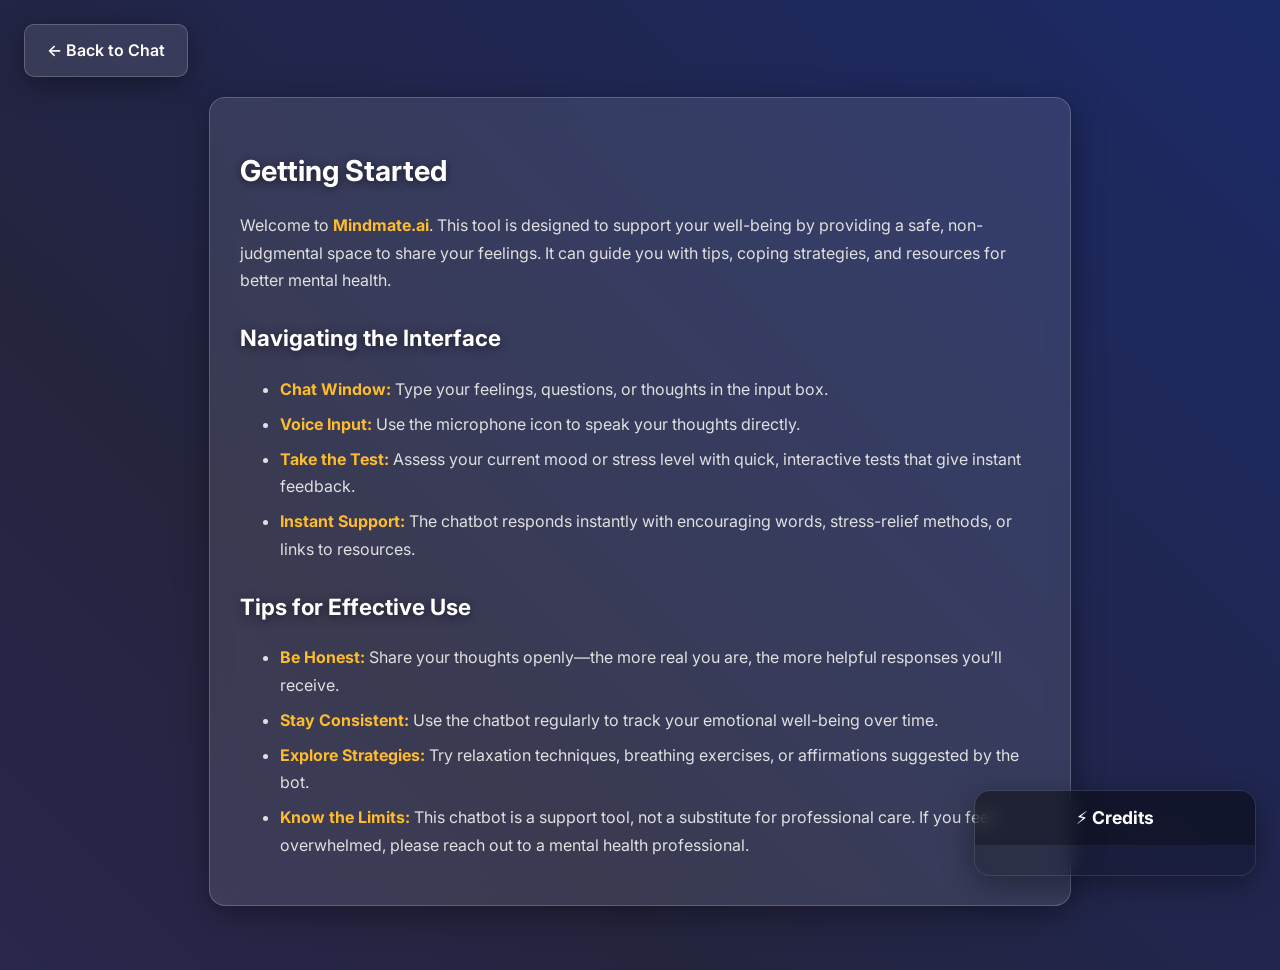
<file: templates/help.html>
<!DOCTYPE html>
<html lang="en">
<head>
  <meta charset="UTF-8">
  <meta name="viewport" content="width=device-width, initial-scale=1.0">
  <title>Help - Mindmate.ai</title>
  <link rel="preconnect" href="https://fonts.googleapis.com">
  <link rel="preconnect" href="https://fonts.gstatic.com" crossorigin>
  <link href="https://fonts.googleapis.com/css2?family=Inter:wght@400;500;600;700;800&display=swap" rel="stylesheet">
  <style>
    /* General Page Styling */
    body {
      margin: 0;
      font-family: 'Inter', system-ui, sans-serif;
      color: #e0e0e0;
      line-height: 1.7;
      padding: 24px;
      overflow-x: hidden;
      
      /* FIX: Replaced the extreme red with a soothing pink (#c33764) */
      background: linear-gradient(45deg, #0f0c29, #302b63, #24243e, #1a2a6c, #c33764, #fdbb2d);
      background-size: 400% 400%;
      animation: gradientAnimation 25s ease infinite;
    }

    @keyframes gradientAnimation {
      0% { background-position: 0% 50%; }
      50% { background-position: 100% 50%; }
      100% { background-position: 0% 50%; }
    }
    
    @keyframes floatAnimation {
      0% { transform: translateY(0px) rotateY(0deg); }
      50% { transform: translateY(-12px) rotateY(4deg); }
      100% { transform: translateY(0px) rotateY(0deg); }
    }

    /* Back Button */
    .back-btn {
      display: inline-block;
      margin-bottom: 20px;
      padding: 12px 22px;
      color: #fff;
      text-decoration: none;
      font-size: 1rem;
      font-weight: 600;
      border-radius: 10px;
      transition: all 0.3s ease;
      background: rgba(255, 255, 255, 0.1);
      border: 1px solid rgba(255, 255, 255, 0.2);
      box-shadow: 0 8px 32px 0 rgba(0, 0, 0, 0.37);
      backdrop-filter: blur(4px);
      -webkit-backdrop-filter: blur(4px);
    }

    .back-btn:hover {
      background: rgba(255, 255, 255, 0.2);
      transform: translateY(-4px) scale(1.05);
      box-shadow: 0 12px 40px 0 rgba(0, 0, 0, 0.5);
    }

    /* Help Section with 3D Glass Effect */
    .help-container {
      max-width: 800px;
      margin: 0 auto 40px auto;
      padding: 30px;
      border-radius: 16px;
      background: rgba(255, 255, 255, 0.1);
      border: 1px solid rgba(255, 255, 255, 0.2);
      box-shadow: 0 8px 32px 0 rgba(0, 0, 0, 0.37);
      backdrop-filter: blur(10px);
      -webkit-backdrop-filter: blur(10px);
      transition: transform 0.5s ease;
      transform-style: preserve-3d;
    }

    .help-container:hover {
      transform: perspective(1000px) rotateX(2deg) rotateY(-2deg) scale(1.02);
    }

    .help-container h1, .help-container h2 {
      color: #fff;
      text-shadow: 0 2px 10px rgba(0, 0, 0, 0.5);
    }

    .help-container h1 { font-size: 1.8rem; margin-bottom: 15px; }
    .help-container h2 { margin-top: 25px; font-size: 1.4rem; }
    .help-container b { color: #fdbb2d; font-weight: 700; }
    .help-container li { margin-bottom: 8px; }

    /* Credits Box Styling */
    .credits-container {
      border-radius: 16px;
      overflow: hidden;
      background: rgba(0, 0, 0, 0.2);
      border: 1px solid rgba(255, 255, 255, 0.1);
      box-shadow: 0 8px 32px 0 rgba(0, 0, 0, 0.37);
      backdrop-filter: blur(10px);
      -webkit-backdrop-filter: blur(10px);
      position: fixed;
      bottom: 24px;
      right: 24px;
      width: 280px;
      animation: floatAnimation 6s ease-in-out infinite;
    }

    @media (max-width: 768px) {
      .credits-container {
        position: relative;
        bottom: auto;
        right: auto;
        width: 100%;
        max-width: 800px;
        margin: 0 auto;
        animation: none;
      }
    }

    .credits-header {
      background: rgba(0, 0, 0, 0.3);
      padding: 12px;
      cursor: pointer;
      font-weight: bold;
      text-align: center;
      font-size: 1.1rem;
      user-select: none;
      transition: background 0.3s ease;
      color: #fff;
    }

    .credits-header:hover {
      background: rgba(0, 0, 0, 0.5);
    }

    .credits-content {
      padding: 15px;
      max-height: 0;
      overflow: hidden;
      opacity: 0;
      transition: max-height 0.5s ease, opacity 0.5s ease, padding 0.5s ease;
    }
    
    .credits-content.show {
      max-height: 300px;
      opacity: 1;
      padding: 20px;
    }

    .credits-content ul { list-style: none; padding: 0; margin: 0; }
    .credits-content li { font-size: 0.95rem; margin: 8px 0; }
    .credits-content .name { font-weight: bold; color: #fdbb2d; }
    .credits-content .footer { margin-top: 10px; font-size: 0.8rem; opacity: 0.8; text-align: center; }

  </style>
</head>
<body>

  <a href="/chat" class="back-btn">← Back to Chat</a>

  <div class="help-container">
    <h1>Getting Started</h1>
    <p>
      Welcome to <b>Mindmate.ai</b>. This tool is designed to support your well-being by 
      providing a safe, non-judgmental space to share your feelings. It can guide you 
      with tips, coping strategies, and resources for better mental health.
    </p>
    <h2>Navigating the Interface</h2>
    <ul>
      <li><b>Chat Window:</b> Type your feelings, questions, or thoughts in the input box.</li>
      <li><b>Voice Input:</b> Use the microphone icon to speak your thoughts directly.</li>
      <li><b>Take the Test:</b> Assess your current mood or stress level with quick, 
        interactive tests that give instant feedback.</li>

      <li><b>Instant Support:</b> The chatbot responds instantly with encouraging words, 
          stress-relief methods, or links to resources.</li>
    </ul>
    <h2>Tips for Effective Use</h2>
    <ul>
      <li><b>Be Honest:</b> Share your thoughts openly—the more real you are, the more helpful responses you’ll receive.</li>
      <li><b>Stay Consistent:</b> Use the chatbot regularly to track your emotional well-being over time.</li>
      <li><b>Explore Strategies:</b> Try relaxation techniques, breathing exercises, or affirmations suggested by the bot.</li>
      <li><b>Know the Limits:</b> This chatbot is a support tool, not a substitute for professional care. If you feel overwhelmed, please reach out to a mental health professional.</li>
    </ul>
  </div>

  <div class="credits-container">
    <div class="credits-header">⚡ Credits</div>
    <div class="credits-content">
      <ul>
        <li><span class="name">Shivansh Sharma</span> — Backend & Team Leader</li>
        <li><span class="name">Mansi Gupta</span> — Tester and Supporter</li>
        <li><span class="name">Yuvraj Singh</span> — Data Handling</li>
        <li><span class="name">Mohd Shahbaz Khan</span> — Frontend Developer</li>
      </ul>
      <p class="footer">© 2025 Mindmate.ai</p>
    </div>
  </div>

  <script>
    // --- Credits Box Script ---
    const header = document.querySelector('.credits-header');
    const content = document.querySelector('.credits-content');
    header.addEventListener('click', () => {
      content.classList.toggle('show');
    });
  </script>
</body>
</html>
</file>
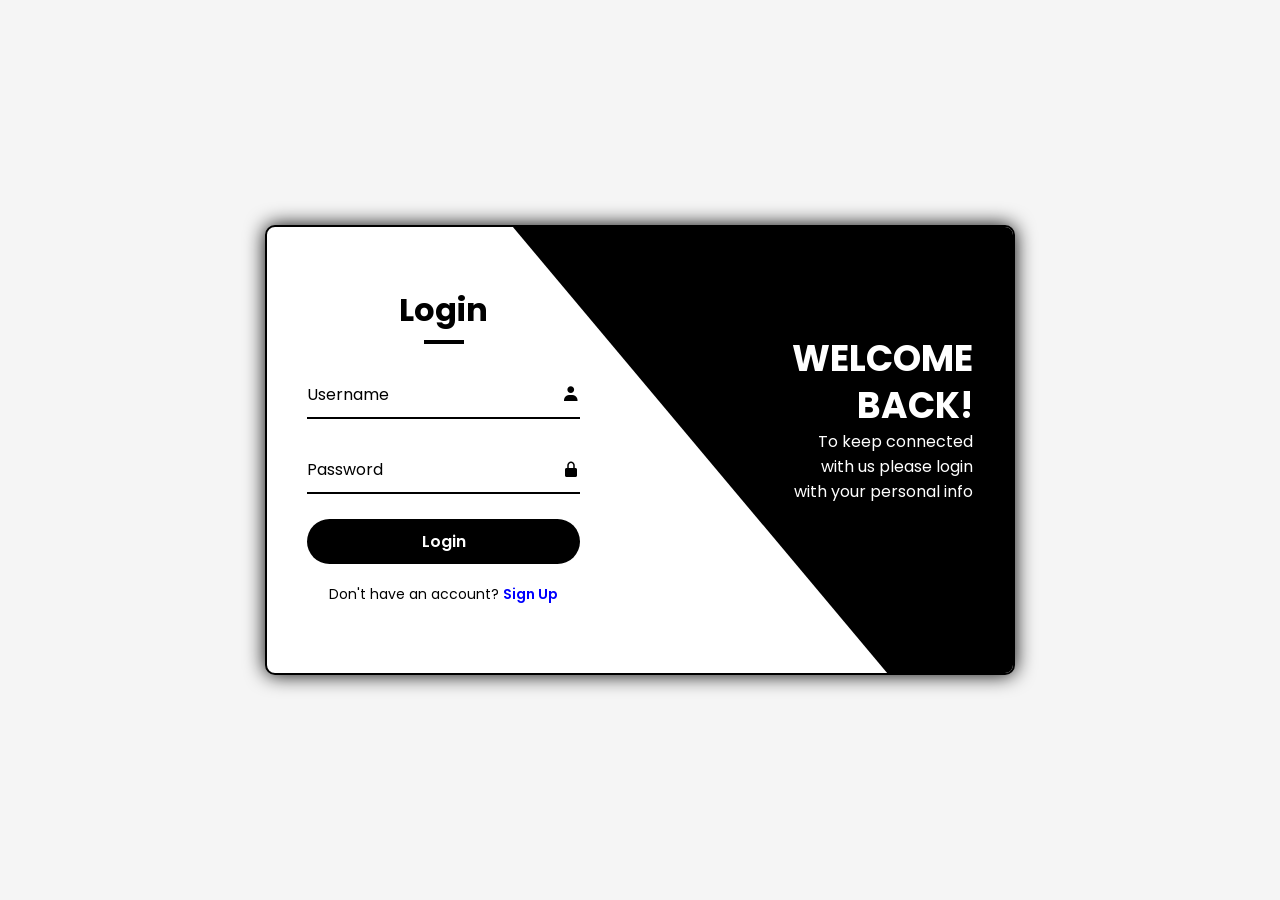
<file: templates/login.html>
<!DOCTYPE html>
<html lang="en">

<head>
    <meta charset="UTF-8">
    <meta name="viewport" content="width=device-width, initial-scale=1.0">
    <title>Login Register form</title>

    <link href='https://unpkg.com/boxicons@2.1.4/css/boxicons.min.css' rel='stylesheet'>

    <style>
        @import url('https://fonts.googleapis.com/css2?family=Poppins:wght@300;400;500;600;700;800&display=swap');

        :root {
            --white: #fff;
            --black: #000;
            --lightBulue: #17a;
        }

        * {
            margin: 0;
            padding: 0;
            box-sizing: border-box;
            font-family: 'Poppins', sans-serif;
        }

        body {
            display: flex;
            justify-content: center;
            align-items: center;
            min-height: 100vh;
            background: #f5f5f5;
        }

        .wrapper {
            position: relative;
            width: 750px;
            height: 450px;
            background: var(--white);
            border: 2px solid var(--black);
            border-radius: 10px;
            box-shadow: 0 0 20px var(--black);
            overflow: hidden;
        }

        .wrapper .form-box {
            position: absolute;
            top: 0;
            width: 50%;
            height: 100%;
            display: flex;
            justify-content: center;
            flex-direction: column;
        }

        .wrapper .form-box.login {
            left: 0;
            padding: 0 60px 0 40px;
        }

        .form-box h2 {
            margin-bottom: 10px;
            position: relative;
            font-size: 32px;
            color: var(--black);
            text-align: center;
        }

        .form-box h2::after {
            content: "";
            position: absolute;
            bottom: -10px;
            left: 50%;
            transform: translateX(-50%);
            width: 40px;
            height: 4px;
            background: var(--black);
        }

        .form-box .input-box {
            position: relative;
            width: 100%;
            height: 50px;
            margin: 25px 0;
        }

        .input-box input {
            width: 100%;
            height: 100%;
            background: transparent;
            color: var(--black);
            font-size: 16px;
            font-weight: 500;
            border: none;
            outline: none;
            border-bottom: 2px solid var(--black);
            transition: .5s;
            padding-right: 23px;
        }

        .input-box input:focus,
        .input-box input:valid {
            border-bottom-color: var(--lightBulue);
        }

        .input-box label {
            position: absolute;
            top: 50%;
            left: 0;
            transform: translateY(-50%);
            font-size: 16px;
            color: var(--black);
            pointer-events: none;
            transition: 0.5s;
        }

        .input-box input:focus~label,
        .input-box input:valid~label {
            top: -5px;
            color: var(--lightBulue);
        }

        .input-box i {
            position: absolute;
            top: 50%;
            right: 0;
            transform: translateY(-50%);
            font-size: 18px;
            transition: 0.5s;
        }

        .input-box input:focus~i,
        .input-box input:valid~i {
            color: var(--lightBulue);
        }

        /* 🔔 Toast container */
        .toast-container {
            position: fixed;
            top: 20px;
            right: 20px;
            z-index: 9999;
            display: flex;
            flex-direction: column;
            gap: 10px;
        }

        /* 🔔 Toast box */
        .toast {
            min-width: 220px;
            padding: 12px 18px;
            border-radius: 6px;
            font-size: 14px;
            font-weight: 500;
            color: #fff;
            animation: fadeIn 0.5s, fadeOut 0.5s 3.5s;
        }

        /* Success & error colors */
        .toast.success {
            background: #28a745;
        }

        .toast.error {
            background: #dc3545;
        }

        /* Animations */
        @keyframes fadeIn {
            from {
                opacity: 0;
                transform: translateY(20px);
            }

            to {
                opacity: 1;
                transform: translateY(0);
            }
        }

        @keyframes fadeOut {
            from {
                opacity: 1;
                transform: translateY(0);
            }

            to {
                opacity: 0;
                transform: translateY(20px);
            }
        }


        form button {
            position: relative;
            width: 100%;
            height: 45px;
            background-color: var(--black);
            color: var(--white);
            border: none;
            outline: none;
            border-radius: 40px;
            cursor: pointer;
            font-size: 16px;
            font-weight: 600;
            transition: .3s;
        }

        form button:hover {
            box-shadow: 0 0 10px rgba(0, 0, 0, 0.8);
        }

        form .linkTxt {
            font-size: 14px;
            color: var(--black);
            text-align: center;
            margin: 20px 0 10px;
        }

        .linkTxt p a {
            color: blue;
            text-decoration: none;
            font-weight: 600;
        }

        .wrapper .form-box.login .animation {
            transform: translateX(0);
            transition: 0.7s ease;
            opacity: 1;
            filter: blur(0);
            transition-delay: calc(.1s * var(--j));
        }

        .wrapper.active .form-box.login .animation {
            transform: translateX(-120%);
            opacity: 0;
            filter: blur(10px);
            transition-delay: calc(.1s * var(--i));
        }

        .wrapper .info-text {
            position: absolute;
            top: 0;
            width: 50%;
            height: 100%;
            display: flex;
            flex-direction: column;
            justify-content: center;
        }

        .wrapper .info-text.login {
            right: 0;
            text-align: right;
            padding: 0 40px 60px 150px;
        }

        .wrapper .info-text h2 {
            font-size: 36px;
            color: var(--white);
            line-height: 1.3;
            text-transform: uppercase;
        }

        .wrapper .info-text p {
            font-size: 16px;
            color: var(--white);
        }

        .wrapper .info-text.login .animation {
            transform: translateX(0);
            opacity: 1;
            filter: blur(0);
            transition: 0.7s ease;
            transition-delay: calc(.1s * var(--j));
        }

        .wrapper.active .info-text.login .animation {
            transform: translateX(120px);
            opacity: 0;
            filter: blur(10px);
            transition: 0.7s ease;
            transition-delay: calc(.1s * var(--i));
        }

        .wrapper .rotate-bg {
            position: absolute;
            top: -4px;
            right: 0;
            width: 850px;
            height: 600px;
            background: #000;
            transform: rotate(10deg) skewY(40deg);
            transform-origin: bottom right;
            transition: 1.5s ease;
            transition-delay: 1.6s;
        }

        .wrapper.active .rotate-bg {
            transform: rotate(0) skewY(0);
            transition-delay: 0.5s;
        }

        .wrapper .form-box.register {
            padding: 0 40px 0 60px;
            right: 0;
        }

        .wrapper.active .form-box.register {
            pointer-events: auto;
        }

        .wrapper .form-box.register .animation {
            transform: translateX(120%);
            opacity: 0;
            filter: blur(10px);
            transition: .7s ease;
            transition-delay: calc(.1s * var(--j));
        }

        .wrapper.active .form-box.register .animation {
            transform: translateX(0);
            opacity: 1;
            filter: blur(0);
            transition-delay: calc(.1s * var(--i));
        }

        .wrapper .info-text.register {
            left: 0;
            text-align: left;
            padding: 0 150px 60px 40px;
            pointer-events: none;
        }

        .wrapper.active .info-text.register {
            pointer-events: auto;
        }

        .wrapper .info-text.register .animation {
            transform: translateX(-120%);
            opacity: 0;
            filter: blur(10px);
            transition: .7s ease;
            transition-delay: calc(.1s * var(--j));
        }

        .wrapper.active .info-text.register .animation {
            transform: translateX(0);
            opacity: 1;
            filter: blur(0);
            transition-delay: calc(.1s * var(--i));
        }

        .wrapper .rotate-bg2 {
            position: absolute;
            top: 100%;
            left: 250px;
            width: 850px;
            height: 700px;
            background: var(--white);
            transform: rotate(0) skewY(0);
            transform-origin: bottom left;
            transition: 1.5s ease;
            transition-delay: 0.5s;
        }

        .wrapper.active .rotate-bg2 {
            transform: rotate(-11deg) skewY(-40deg);
            transition-delay: 1.2s;
        }

        /* ✨ Loading spinner for button */
        .loading {
            opacity: 0.7;
            pointer-events: none;
        }

        .loading::after {
            content: "";
            position: absolute;
            width: 16px;
            height: 16px;
            margin: auto;
            border: 2px solid transparent;
            border-top-color: #fff;
            border-radius: 50%;
            animation: button-loading-spinner 1s ease infinite;
            right: 10px;
            top: 50%;
            transform: translateY(-50%);
        }

        @keyframes button-loading-spinner {
            from {
                transform: translateY(-50%) rotate(0turn);
            }

            to {
                transform: translateY(-50%) rotate(1turn);
            }
        }


        /* ✅ Responsive stacking on smaller screens */
        @media (max-width: 767px) {
            .wrapper {
                width: 95vw;
                max-width: 400px;
                height: auto;
                min-height: auto;
                position: relative;
                overflow: hidden;
                border-radius: 10px;
                box-shadow: 0 0 10px var(--black);
                background: var(--white);
            }

            .form-box {
                position: absolute !important;
                width: 100% !important;
                top: 0;
                left: 0;
                box-sizing: border-box;
                padding: 30px 25px;
                border-radius: 10px;
                box-shadow: 0 0 10px #ccc;
                background: var(--white);
                opacity: 0;
                pointer-events: none;
                transition: opacity 0.25s ease;
                z-index: 1;
            }

            .form-box.active {
                opacity: 1;
                pointer-events: auto;
                position: relative !important;
            }

            /* Hide the info-text and rotating backgrounds on mobile */
            .info-text,
            .rotate-bg,
            .rotate-bg2 {
                display: none !important;
            }

            /* Input and typography adjustments */
            .form-box h2 {
                font-size: 24px;
                margin-bottom: 15px;
                text-align: center;
            }

            .input-box {
                margin: 15px 0;
            }

            form button {
                height: 45px;
                font-size: 16px;
                border-radius: 40px;
                cursor: pointer;
            }
        }
    </style>
</head>

<body>
    <div class="toast-container" id="toastContainer"></div>
    <div class="wrapper">
        <span class="rotate-bg"></span>
        <span class="rotate-bg2"></span>

        <div class="form-box login">
            <h2 class="title animation" style="--i:0; --j:21">Login</h2>
            <form action="#" id="loginForm">
                <div class="input-box animation" style="--i:1; --j:22">
                    <input type="text" id="loginUsername" required>
                    <label for="loginUsername">Username</label>
                    <i class='bx bxs-user'></i>
                </div>
                <div class="input-box animation" style="--i:2; --j:23">
                    <input type="password" id="loginPassword" required>
                    <label for="loginPassword">Password</label>
                    <i class='bx bxs-lock-alt'></i>
                </div>
                <button type="submit" class="btn animation" style="--i:3; --j:24">Login</button>
                <div class="linkTxt animation" style="--i:5; --j:25">
                    <p>Don't have an account? <a href="#" class="register-link">Sign Up</a></p>
                </div>
            </form>
        </div>

        <div class="info-text login">
            <h2 class="animation" style="--i:0; --j:20">Welcome Back!</h2>
            <p class="animation" style="--i:1; --j:21">To keep connected with us please login with your personal info
            </p>
        </div>

        <div class="form-box register">
            <h2 class="title animation" style="--i:17; --j:0">Sign Up</h2>
            <form action="#" id="registerForm">
                <div class="input-box animation" style="--i:18; --j:1">
                    <input type="text" id="registerUsername" required>
                    <label for="registerUsername">Username</label>
                    <i class='bx bxs-user'></i>
                </div>
                <div class="input-box animation" style="--i:19; --j:2">
                    <input type="email" id="registerEmail" required>
                    <label for="registerEmail">Email</label>
                    <i class='bx bxs-envelope'></i>
                </div>
                <div class="input-box animation" style="--i:20; --j:3">
                    <input type="password" id="registerPassword" required>
                    <label for="registerPassword">Password</label>
                    <i class='bx bxs-lock-alt'></i>
                </div>
                <button type="submit" class="btn animation" style="--i:21;--j:4">Sign Up</button>
                <div class="linkTxt animation" style="--i:22; --j:5">
                    <p>Already have an account? <a href="#" class="login-link">Login</a></p>
                </div>
            </form>
        </div>

        <div class="info-text register">
            <h2 class="animation" style="--i:17; --j:0;">Hello Friend!</h2>
            <p class="animation" style="--i:18; --j:1;">Enter your personal details and start journey with us</p>
        </div>
    </div>

    <script>
        const wrapper = document.querySelector('.wrapper');
        const registerLink = document.querySelector('.register-link');
        const loginLink = document.querySelector('.login-link');

        // --- Toggling between Login and Register Forms ---
        registerLink.onclick = () => {
            wrapper.classList.add('active');
        };

        loginLink.onclick = () => {
            wrapper.classList.remove('active');
        };

        // --- Form Handling with Fetch API ---
        document.addEventListener('DOMContentLoaded', () => {
            const loginForm = document.getElementById('loginForm');
            const registerForm = document.getElementById('registerForm');

            // --- REGISTRATION LOGIC ---
            registerForm.addEventListener('submit', async (e) => {
                e.preventDefault(); // Stop default form submission

                const username = document.getElementById('registerUsername').value.trim();
                const email = document.getElementById('registerEmail').value.trim();
                const password = document.getElementById('registerPassword').value;
                const submitBtn = registerForm.querySelector('button[type="submit"]');

                // Validation
                if (!username || !email || !password) {
                    showToast('सभी fields भरना जरूरी है!');
                    return;
                }

                // Show loading
                submitBtn.classList.add('loading');
                submitBtn.disabled = true;
                submitBtn.textContent = 'Signing Up...';

                try {
                    const response = await fetch('/register', {
                        method: 'POST',
                        headers: { 'Content-Type': 'application/json' },
                        body: JSON.stringify({ username, email, password })
                    });

                    const result = await response.json();

                    // Hide loading
                    submitBtn.classList.remove('loading');
                    submitBtn.disabled = false;
                    submitBtn.textContent = 'Sign Up';

                    if (response.ok) {
                        showToast(result.message || 'Registration successful!', 'success');
                        registerForm.reset();
                        loginLink.click(); // Switch to the login view
                    } else {
                        showToast(result.message || 'Registration failed!', 'error');
                    }
                } catch (error) {
                    console.error('Registration error:', error);
                    submitBtn.classList.remove('loading');
                    submitBtn.disabled = false;
                    submitBtn.textContent = 'Sign Up';
                    showToast('Network error! Please try again.', 'error');
                }
            });

            // --- ✨ LOGIN LOGIC WITH PROPER REDIRECT ---
            loginForm.addEventListener('submit', async (e) => {
                e.preventDefault(); // Stop default form submission

                const username = document.getElementById('loginUsername').value.trim();
                const password = document.getElementById('loginPassword').value;
                const submitBtn = loginForm.querySelector('button[type="submit"]');

                // Validation
                if (!username || !password) {
                    showToast('Username और password दोनों जरूरी हैं!');
                    return;
                }

                // Show loading
                submitBtn.classList.add('loading');
                submitBtn.disabled = true;
                submitBtn.textContent = 'Logging in...';

                try {
                    const response = await fetch('/login', {
                        method: 'POST',
                        headers: { 'Content-Type': 'application/json' },
                        body: JSON.stringify({ username, password })
                    });

                    const result = await response.json();

                    // Hide loading
                    submitBtn.classList.remove('loading');
                    submitBtn.disabled = false;
                    submitBtn.textContent = 'Login';

                    if (response.ok) {
                        showToast(result.message || 'Login successful!', 'success');
                        setTimeout(() => {
                            window.location.href = '/index';
                        }, 1000)

                    } else {
                        showToast(result.message || 'Login failed!', 'error');
                    }
                } catch (error) {
                    console.error('Login error:', error);
                    submitBtn.classList.remove('loading');
                    submitBtn.disabled = false;
                    submitBtn.textContent = 'Login';
                    showToast('Network error! Please try again.', 'error');
                }
            });
        });

        function showToast(message, type = "success") {
            const container = document.getElementById("toastContainer");
            const toast = document.createElement("div");
            toast.className = `toast ${type}`;
            toast.textContent = message;

            container.appendChild(toast);

            setTimeout(() => {
                toast.remove();
            }, 4000);
        }


        document.addEventListener('DOMContentLoaded', () => {
            const wrapper = document.querySelector('.wrapper');
            const loginForm = document.querySelector('.form-box.login');
            const registerForm = document.querySelector('.form-box.register');
            const registerLink = document.querySelector('.register-link');
            const loginLink = document.querySelector('.login-link');


            function isMobile() {
                return window.innerWidth <= 767;
            }


            function showLogin() {
                registerForm.classList.remove('active');
                loginForm.classList.add('active');
                wrapper.classList.remove('active');
            }


            function showRegister() {
                loginForm.classList.remove('active');
                registerForm.classList.add('active');
                wrapper.classList.add('active');
            }


            if (isMobile()) {
                showLogin();
            } else {

                loginForm.classList.remove('active');
                registerForm.classList.remove('active');
                wrapper.classList.remove('active');
            }


            registerLink.addEventListener('click', (e) => {
                e.preventDefault();
                if (isMobile()) {
                    showRegister();
                } else {
                    wrapper.classList.add('active');
                }
            });

            loginLink.addEventListener('click', (e) => {
                e.preventDefault();
                if (isMobile()) {
                    showLogin();
                } else {
                    wrapper.classList.remove('active');
                }
            });

            let lastWasMobile = isMobile();

            window.addEventListener('resize', () => {
                const nowMobile = isMobile();
                if (nowMobile !== lastWasMobile) {
                    if (nowMobile) {
                        showLogin();
                    } else {
                        loginForm.classList.remove('active');
                        registerForm.classList.remove('active');
                        wrapper.classList.remove('active');
                    }
                    lastWasMobile = nowMobile;
                }
            });

        });

    </script>
</body>

</html>
</file>
